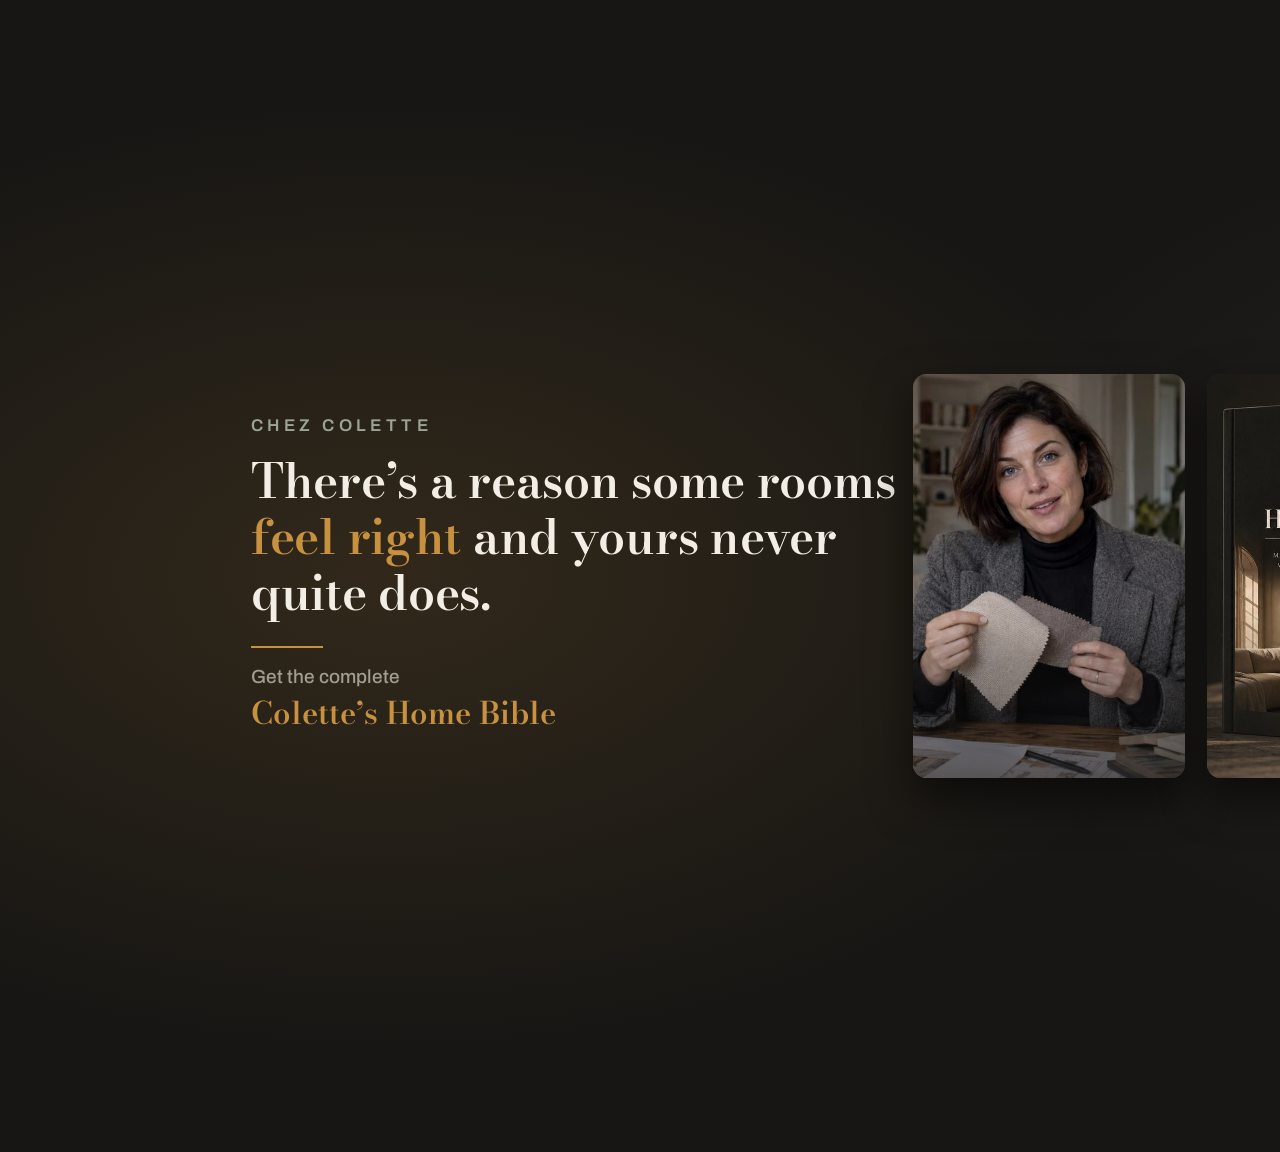
<file: chez-colette/channel/banner-source.html>
<!doctype html><html><head><meta charset=utf-8><style>
@font-face{font-family:Bodoni;src:url([data-uri]) format('woff2');font-weight:600}
@font-face{font-family:Archivo;src:url([data-uri]) format('woff2');font-weight:500}
@font-face{font-family:Archivo;src:url([data-uri]) format('woff2');font-weight:600}
:root{--ink:#171614;--cream:#f2eee5;--amber:#c8913f;--sage:#9aa596}
*{margin:0;padding:0;box-sizing:border-box}
html,body{width:2048px;height:1152px;overflow:hidden}
body{background:var(--ink);font-family:Archivo,sans-serif;position:relative}
.glow{position:absolute;inset:0;background:
 radial-gradient(1320px 780px at 19% 50%,rgba(200,145,63,.15),transparent 62%),
 radial-gradient(980px 660px at 77% 48%,rgba(154,165,150,.08),transparent 66%)}
.safe{position:absolute;left:251px;top:364.5px;width:1546px;height:423px;
 display:flex;align-items:center;gap:22px}

.copy{width:640px;flex:none}
.eyebrow{font-weight:600;font-size:17px;letter-spacing:.26em;color:var(--sage);
 text-transform:uppercase;margin-bottom:18px}
h1{font-family:Bodoni;font-weight:600;font-size:48px;line-height:1.17;color:var(--cream);
 letter-spacing:-.006em;white-space:nowrap}
h1 em{font-style:normal;color:var(--amber)}
.rule{width:72px;height:2px;background:var(--amber);margin:25px 0 18px}
.get{font-weight:500;font-size:19px;color:rgba(242,238,229,.6)}
.title{font-family:Bodoni;font-weight:600;font-size:31px;color:var(--amber);margin-top:2px}

.card{width:272px;height:404px;flex:none;border-radius:14px;overflow:hidden;position:relative;
 box-shadow:0 20px 44px rgba(0,0,0,.55)}
.card.dark{box-shadow:0 20px 44px rgba(0,0,0,.55),inset 0 0 0 1px rgba(242,238,229,.11)}
.fill{position:absolute;inset:0;background-size:cover}
.p-img{background-image:url([data-uri]);background-position:48% 8%;
 filter:brightness(.92) contrast(1.04) saturate(.88)}
.b-img{background-image:url([data-uri]);background-position:50% 44%}
.shade{position:absolute;inset:0;background:linear-gradient(180deg,rgba(23,22,20,.18) 0%,
 rgba(23,22,20,0) 26%,rgba(23,22,20,0) 58%,rgba(23,22,20,.62) 100%)}

.qrcard{background:var(--cream);display:flex;flex-direction:column;align-items:center;
 justify-content:center;gap:13px;padding:14px}
.qrcard img{width:238px;height:238px;display:block}
.qrcard .k{font-weight:600;font-size:13px;letter-spacing:.2em;color:#6f6a60;text-transform:uppercase}
.qrcard .u{font-family:Bodoni;font-weight:600;font-size:19px;color:var(--ink)}

.guide{display:none} .guide.on{display:block}
.g{position:absolute;border:2px dashed;pointer-events:none}
.g b{position:absolute;top:-30px;left:0;font:600 16px Archivo;letter-spacing:.14em;text-transform:uppercase}
</style></head><body><div class="glow"></div>
<div class="safe">
 <div class="copy">
  <div class="eyebrow">Chez Colette</div>
  <h1>There&rsquo;s a reason some rooms<br><em>feel right</em> and yours never<br>quite does.</h1>
  <div class="rule"></div>
  <div class="get">Get the complete</div>
  <div class="title">Colette&rsquo;s Home Bible</div>
 </div>
 <div class="card dark"><div class="fill p-img"></div><div class="shade"></div></div>
 <div class="card dark"><div class="fill b-img"></div><div class="shade"></div></div>
 <div class="card qrcard">
   <div class="k">Scan to read</div>
   <img src="[data-uri]">
   <div class="u">colette-dubois.com</div>
 </div>
</div>
<div class="guide ">
 <div class="g" style="left:0;top:364.5px;width:2048px;height:423px;border-color:#6aa9ff"><b style="color:#6aa9ff">Desktop strip &mdash; 2048 x 423</b></div>
 <div class="g" style="left:251px;top:364.5px;width:1546px;height:423px;border-color:#7ee081"><b style="color:#7ee081">Safe on every device &mdash; 1546 x 423</b></div>
</div></body></html>
</file>
